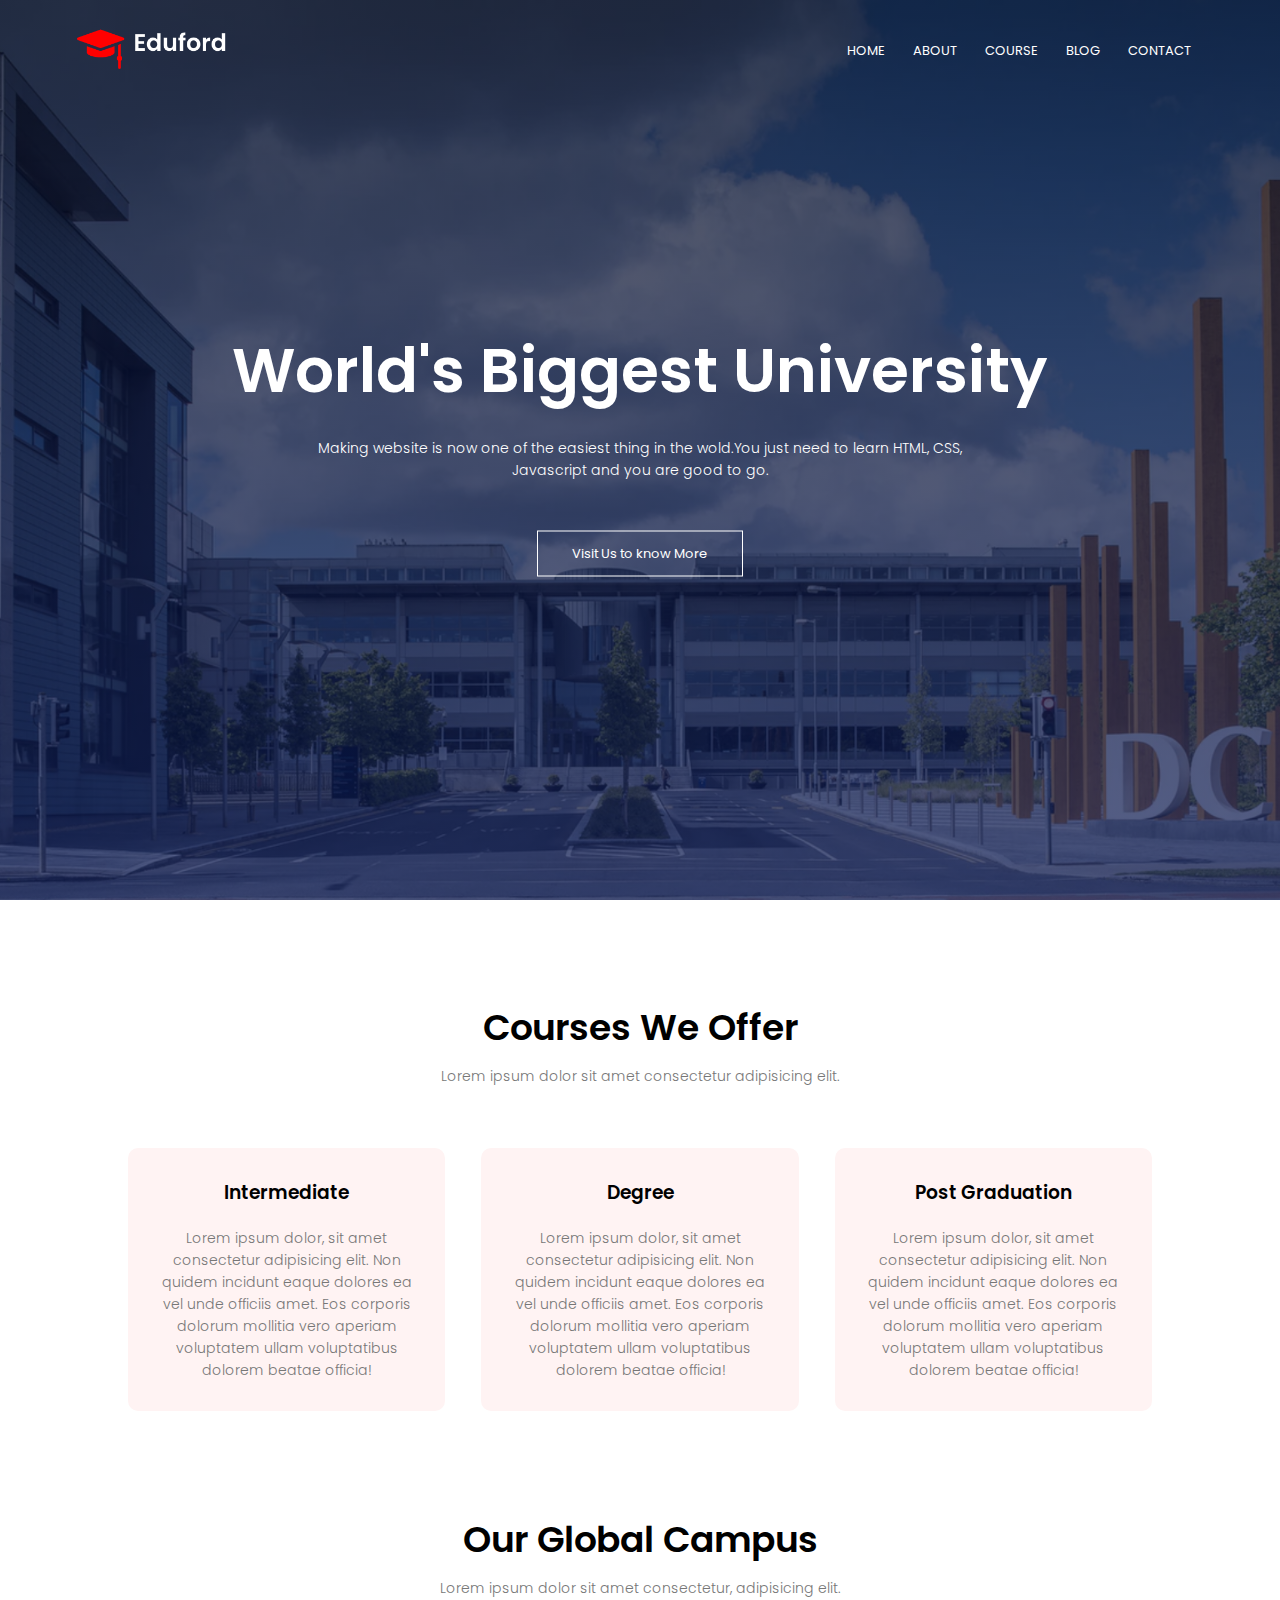
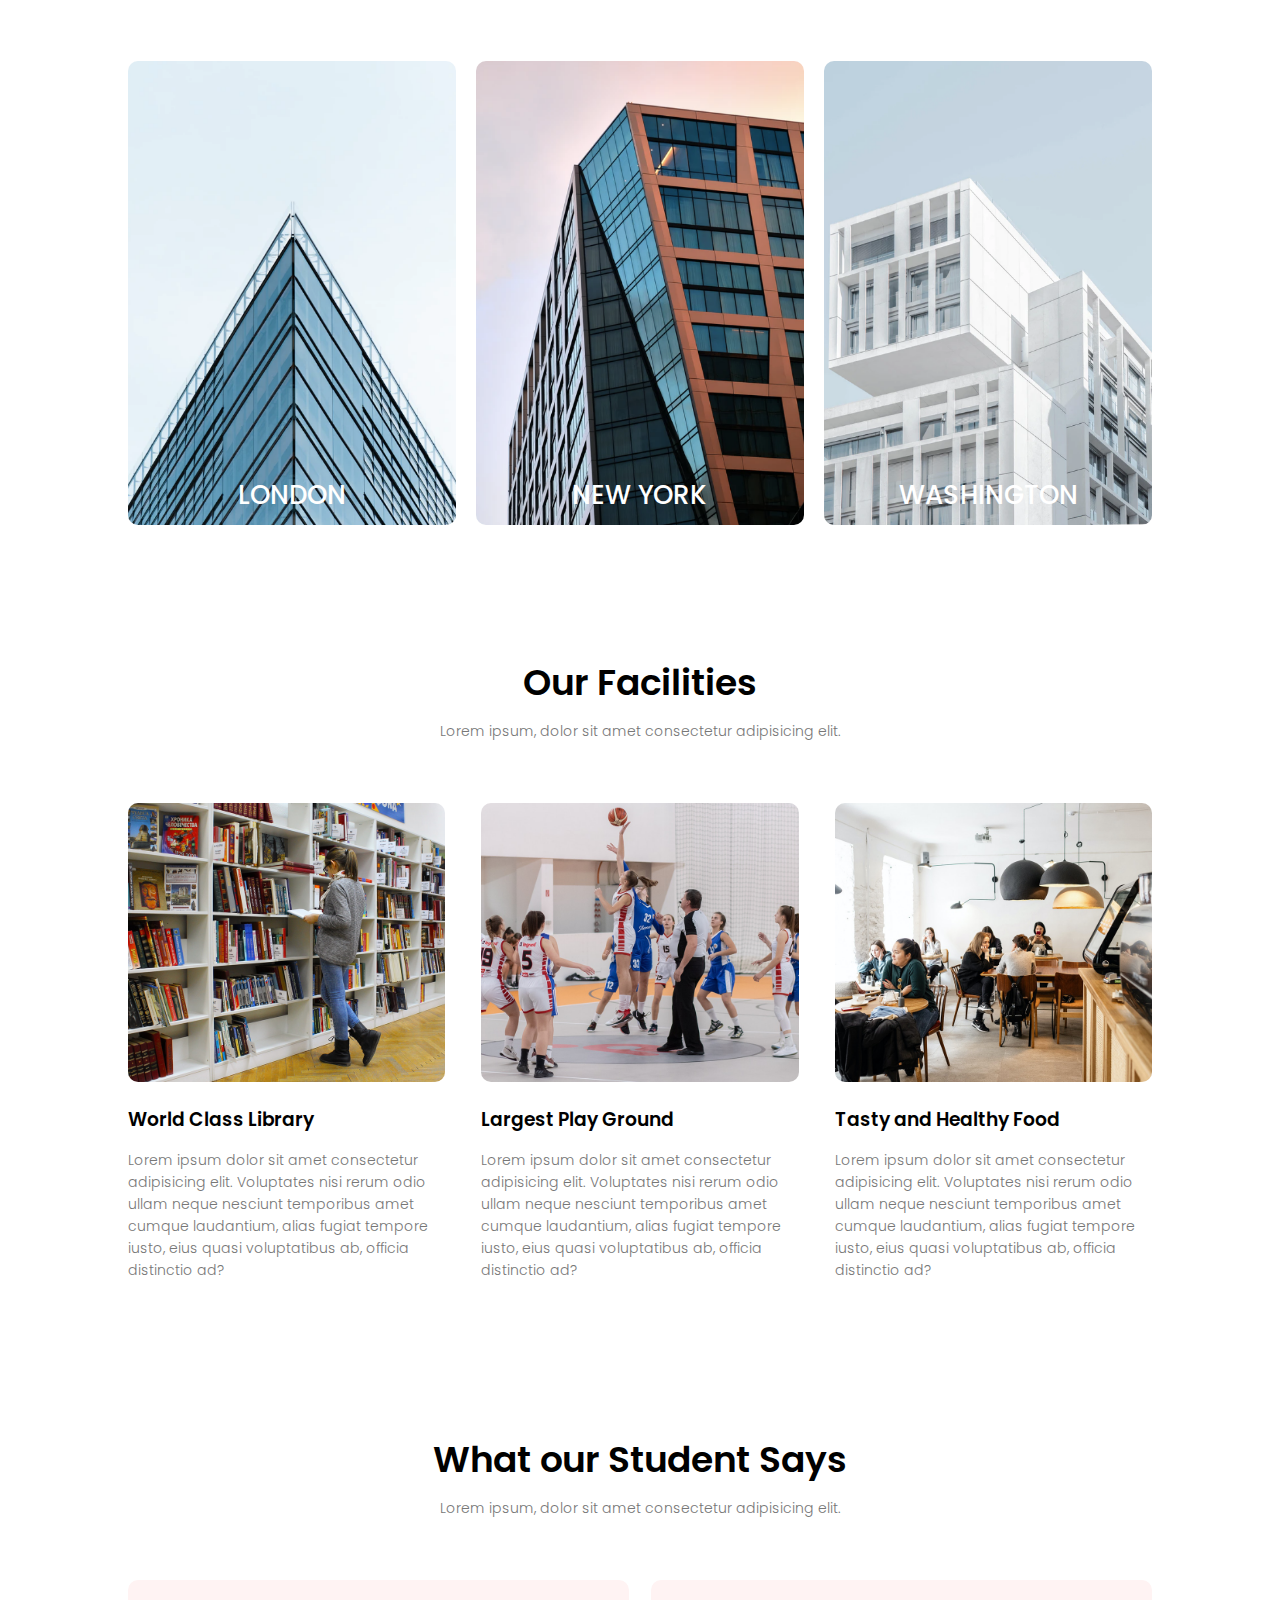
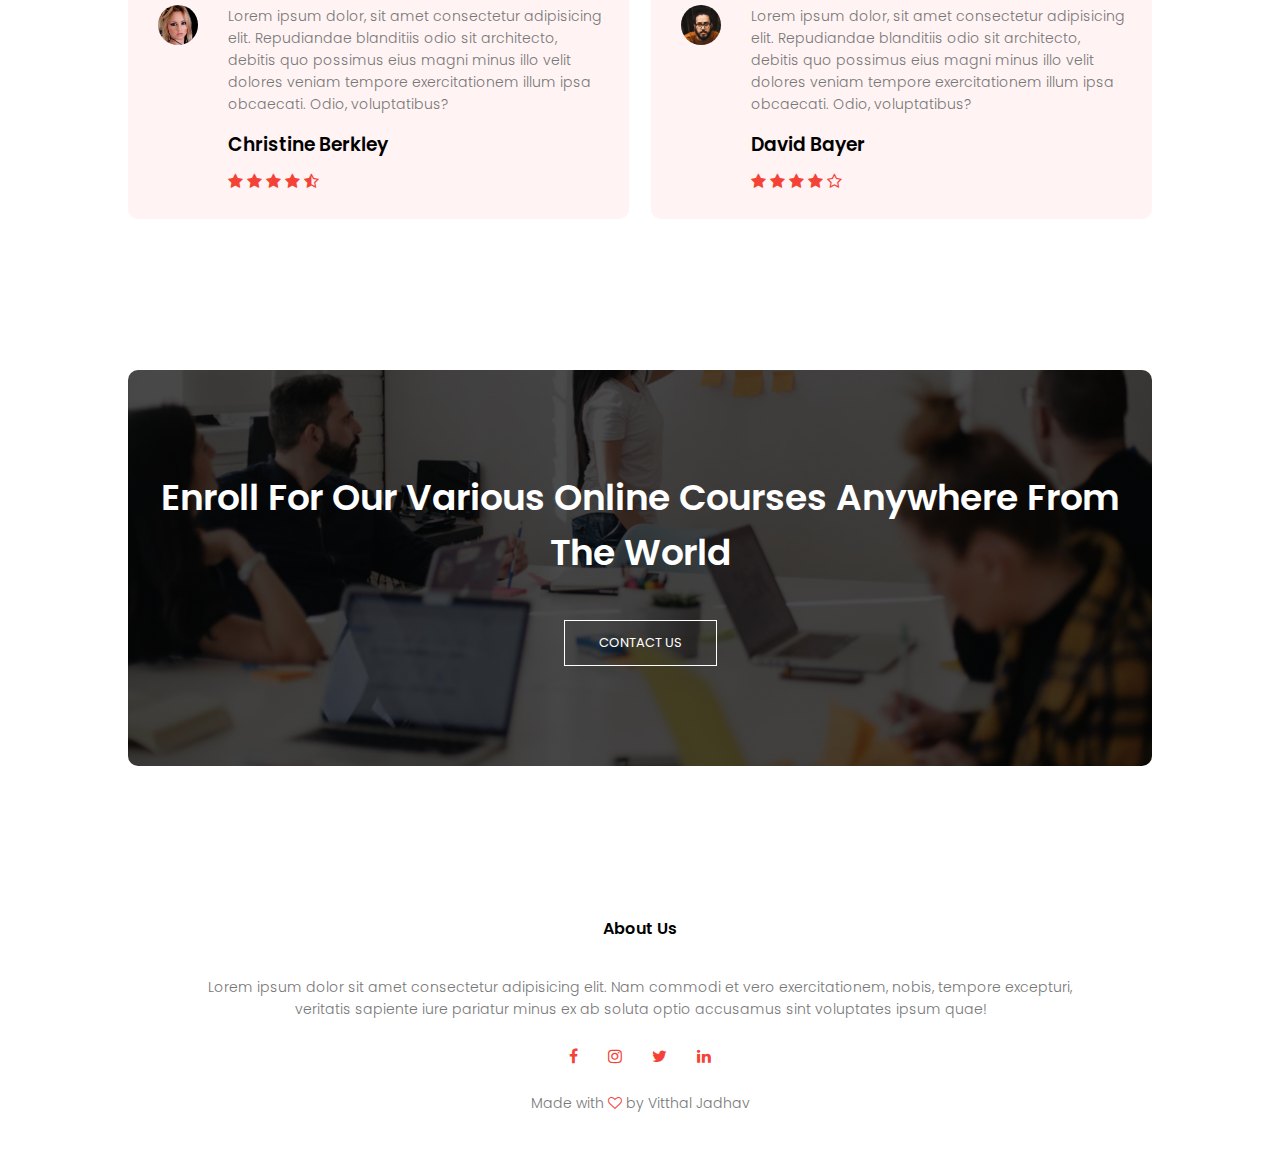
<file: Landing page university/index.html>
<!DOCTYPE html>
<html lang="en">
<head>
    <meta charset="UTF-8">
    <meta name="viewport" content="width=device-width, initial-scale=1.0">
    <title>University Website Design</title>
    <link rel="stylesheet" href="style.css">
    <link href="https://fonts.googleapis.com/css2?family=Poppins:wght@100;200;300;400;600;700&display=swap" rel="stylesheet">
  <link rel="stylesheet" href="https://cdnjs.cloudflare.com/ajax/libs/font-awesome/4.7.0/css/font-awesome.min.css">
</head>
<body>
    <section class="header">
       <nav>
        <a href="index.html"><img src="eduford_img\logo.png"></a>
        <div class="nav-links" id="navLinks">
            <i class="fa fa-times" aria-hidden="true" onclick="hideMenu()"></i>
            <ul>
                <li><a href="index.html">HOME</a></li>
                <li><a href="about.html">ABOUT</a></li>
                <li><a href="course.html">COURSE</a></li>
                <li><a href="blog.html">BLOG</a></li>
                <li><a href="contact.html">CONTACT</a></li>
            </ul>
        </div>
        <i class="fa fa-bars" aria-hidden="true" onclick="showMenu()"></i>
       </nav> 
       <div class="text-box">
        <h1>World's Biggest University</h1>
        <p>Making website is now one of the easiest thing in the wold.You just need to learn HTML, CSS,</br> Javascript and you are good to go.
        </p>
        <a href="about.html" class="hero-btn">Visit Us to know More</a>
</div>
    </section>
    <!------- Course----- -->
    <section class="course">
        <h1>Courses We Offer</h1>
        <p>Lorem ipsum dolor sit amet consectetur adipisicing elit.</p>
        <div class="row">
            <div class="course-col">
                <h3>Intermediate</h3>
                <p>Lorem ipsum dolor, sit amet consectetur adipisicing elit. Non quidem incidunt eaque dolores ea vel unde officiis amet. Eos corporis dolorum mollitia vero aperiam voluptatem ullam voluptatibus dolorem beatae officia!</p>
            </div>
            <div class="course-col">
                <h3>Degree</h3>
                <p>Lorem ipsum dolor, sit amet consectetur adipisicing elit. Non quidem incidunt eaque dolores ea vel unde officiis amet. Eos corporis dolorum mollitia vero aperiam voluptatem ullam voluptatibus dolorem beatae officia!</p>
            </div>
            <div class="course-col">
                <h3>Post Graduation</h3>
                <p>Lorem ipsum dolor, sit amet consectetur adipisicing elit. Non quidem incidunt eaque dolores ea vel unde officiis amet. Eos corporis dolorum mollitia vero aperiam voluptatem ullam voluptatibus dolorem beatae officia!</p>
            </div>
        </div>
    </section>
<!-- ----Campus----- -->
<section class="campus">
    <h1>Our Global Campus</h1>
    <p>Lorem ipsum dolor sit amet consectetur, adipisicing elit.</p>
<div class="row">
    <div class="campus-col">
        <img src="eduford_img\london.png">
        <div class="layer">
            <h3>LONDON</h3>
        </div>
    </div>
        <div class="campus-col">
            <img src="eduford_img\newyork.png">
            <div class="layer">
                <h3>NEW YORK</h3>
            </div>
        </div>
            <div class="campus-col">
                <img src="eduford_img\washington.png">
                <div class="layer">
                    <h3>WASHINGTON</h3>
                </div>
   </div>
</div>
</section>
<!-- ------Facilities----- -->

<section class="facilities">
    <h1>Our Facilities</h1>
    <p>Lorem ipsum, dolor sit amet consectetur adipisicing elit.</p>

    <div class="row">
        <div class="facilities-col">
            <img src="eduford_img/library.png">
            <h3>World Class Library</h3>
            <p>Lorem ipsum dolor sit amet consectetur adipisicing elit. Voluptates nisi rerum odio ullam neque nesciunt temporibus amet cumque laudantium, alias fugiat tempore iusto, eius quasi voluptatibus ab, officia distinctio ad?</p>
        </div>
        <div class="facilities-col">
            <img src="eduford_img/basketball.png">
            <h3>Largest Play Ground</h3>
            <p>Lorem ipsum dolor sit amet consectetur adipisicing elit. Voluptates nisi rerum odio ullam neque nesciunt temporibus amet cumque laudantium, alias fugiat tempore iusto, eius quasi voluptatibus ab, officia distinctio ad?</p>
            
        </div>
        <div class="facilities-col">
            <img src="eduford_img/cafeteria.png">
            <h3>Tasty and Healthy Food</h3>
            <p>Lorem ipsum dolor sit amet consectetur adipisicing elit. Voluptates nisi rerum odio ullam neque nesciunt temporibus amet cumque laudantium, alias fugiat tempore iusto, eius quasi voluptatibus ab, officia distinctio ad?</p>
            
        </div>
    </div>
</section>

<!--------------------testimonials----------------->

<section class="testimonials">
    <h1>What our Student Says</h1>
    <p>Lorem ipsum, dolor sit amet consectetur adipisicing elit.</p>

    <div class="row">
        <div class="testimonials-col">
            <img src="eduford_img/user1.jpg">
            <div>
                <p>Lorem ipsum dolor, sit amet consectetur adipisicing elit. Repudiandae blanditiis odio sit architecto, debitis quo possimus eius magni minus illo velit dolores veniam tempore exercitationem illum ipsa obcaecati. Odio, voluptatibus?</p>
            <h3>Christine Berkley</h3>
            <i class="fa fa-star" aria-hidden="true"></i>
            <i class="fa fa-star" aria-hidden="true"></i>
            <i class="fa fa-star" aria-hidden="true"></i>
            <i class="fa fa-star" aria-hidden="true"></i>    
            <i class="fa fa-star-half-o" aria-hidden="true"></i>
        </div>
        </div>
        <div class="testimonials-col">
            <img src="eduford_img/user2.jpg">
            <div>
                <p>Lorem ipsum dolor, sit amet consectetur adipisicing elit. Repudiandae blanditiis odio sit architecto, debitis quo possimus eius magni minus illo velit dolores veniam tempore exercitationem illum ipsa obcaecati. Odio, voluptatibus?</p>
            <h3>David Bayer</h3>
            <i class="fa fa-star" aria-hidden="true"></i>
            <i class="fa fa-star" aria-hidden="true"></i>
            <i class="fa fa-star" aria-hidden="true"></i>
            <i class="fa fa-star" aria-hidden="true"></i> 
            <i class="fa fa-star-o" aria-hidden="true"></i>
            </div>
        </div>
    </div>
</section>

<!-- -------Call to Action--------- -->

<section class="cta">
    <h1>Enroll For Our Various Online Courses Anywhere From The World</h1>
    <a href="contact.html" class="hero-btn">CONTACT US</a>
</section>

<!-- ------------Footer------------ -->
  
<section class="footer">
    <h4>About Us</h4>
    <p>Lorem ipsum dolor sit amet consectetur adipisicing elit. Nam commodi et vero exercitationem, nobis, tempore excepturi,<br>veritatis sapiente iure pariatur minus ex ab soluta optio accusamus sint voluptates ipsum quae!</p>
<div class="icons">
    <i class="fa fa-facebook" aria-hidden="true"></i>
    <i class="fa fa-instagram" aria-hidden="true"></i>
    <i class="fa fa-twitter" aria-hidden="true"></i>
    <i class="fa fa-linkedin" aria-hidden="true"></i> 

</div>
<p>Made with <i class="fa fa-heart-o" aria-hidden="true"></i> by Vitthal Jadhav</p>
</section>

<!-- ------JavaSript for Toggle Menu-------- -->
   
   <script>
        var navLinks= document.getElementById("navLinks");
        function showMenu(){
            navLinks.style.right="0";
        }
        function hideMenu(){
            navLinks.style.right="-200px";
        }
    
    </script>
</body>
</html>
</file>
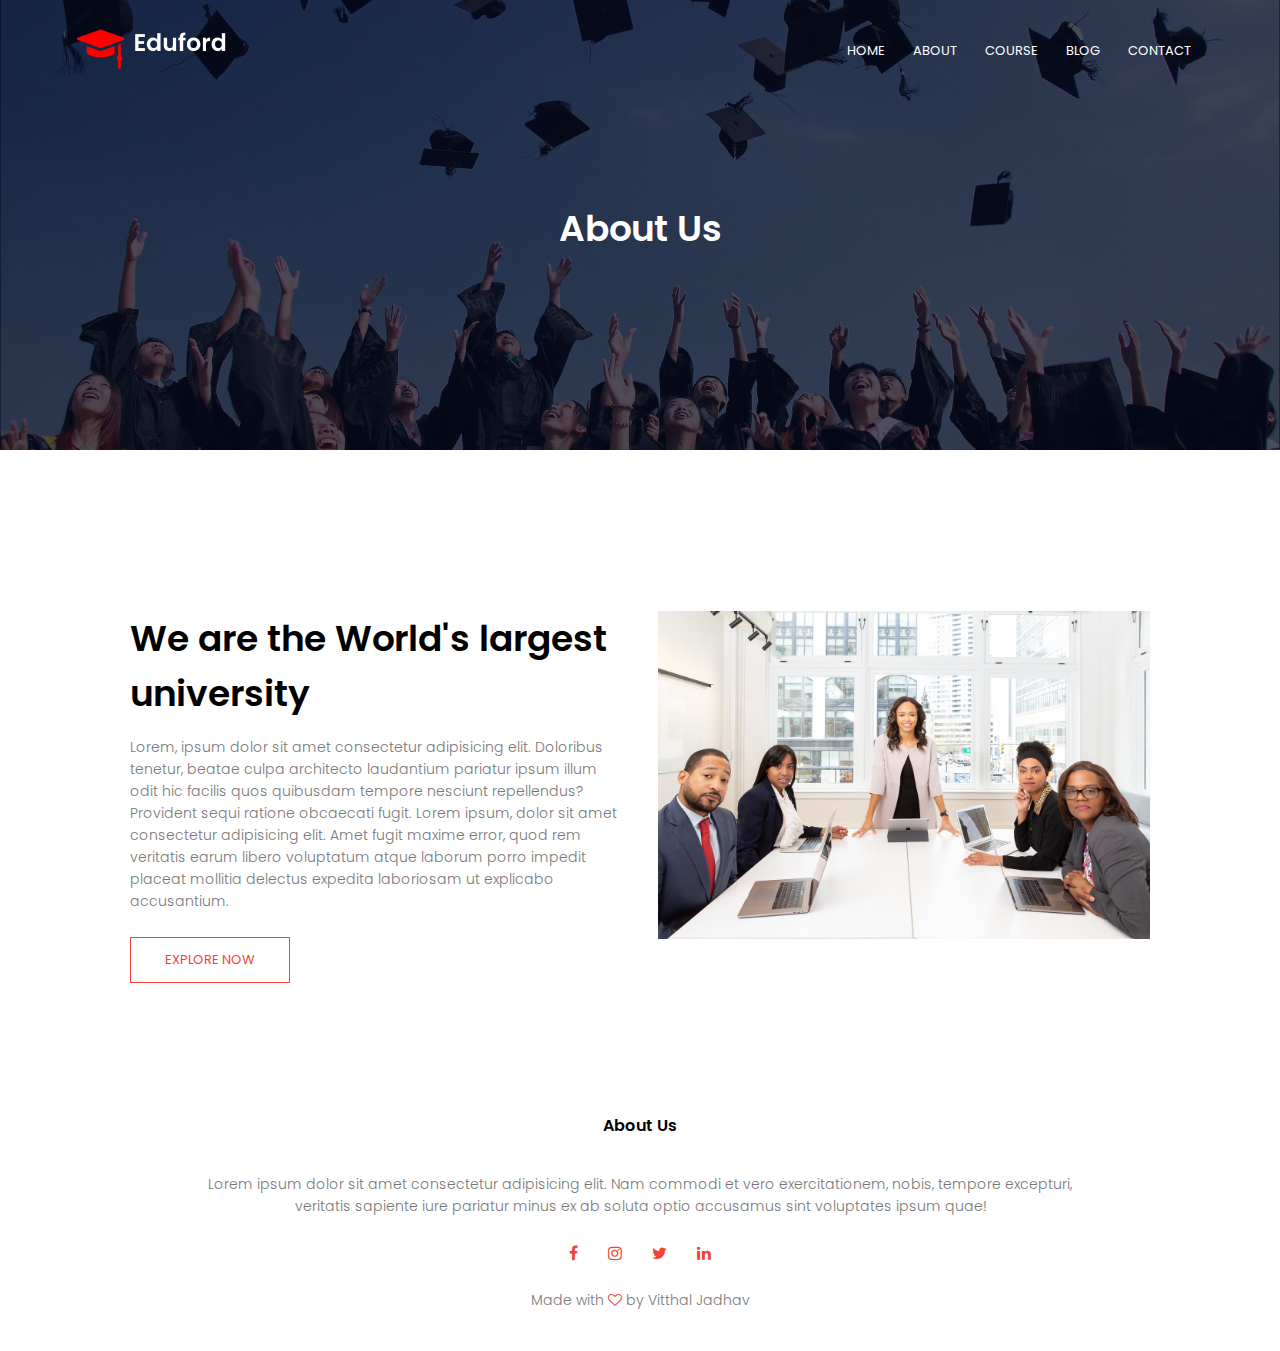
<file: Landing page university/about.html>
<!DOCTYPE html>
<html lang="en">
<head>
    <meta charset="UTF-8">
    <meta name="viewport" content="width=device-width, initial-scale=1.0">
    <title>University Website Design</title>
    <link rel="stylesheet" href="style.css">
    <link href="https://fonts.googleapis.com/css2?family=Poppins:wght@100;200;300;400;600;700&display=swap" rel="stylesheet">
  <link rel="stylesheet" href="https://cdnjs.cloudflare.com/ajax/libs/font-awesome/4.7.0/css/font-awesome.min.css">
</head>
<body>
    <section class="sub-header">
       <nav>
        <a href="index.html"><img src="eduford_img\logo.png"></a>
        <div class="nav-links" id="navLinks">
            <i class="fa fa-times" aria-hidden="true" onclick="hideMenu()"></i>
            <ul>
                <li><a href="index.html">HOME</a></li>
                <li><a href="about.html">ABOUT</a></li>
                <li><a href="course.html">COURSE</a></li>
                <li><a href="blog.html">BLOG</a></li>
                <li><a href="contact.html">CONTACT</a></li>
            </ul>
        </div>
        <i class="fa fa-bars" aria-hidden="true" onclick="showMenu()"></i>
       </nav> 
     <h1>About Us</h1>

    </section>

    <!-- ------------About us Content--------------- -->
     <section class="about-us">
        <div class="row">
            <div class="about-col">
                <h1>We are the World's largest university</h1>
                <p>Lorem, ipsum dolor sit amet consectetur adipisicing elit. Doloribus tenetur, beatae culpa architecto laudantium pariatur ipsum illum odit hic facilis quos quibusdam tempore nesciunt repellendus? Provident sequi ratione obcaecati fugit.
                    Lorem ipsum, dolor sit amet consectetur adipisicing elit. Amet fugit maxime error, quod rem veritatis earum libero voluptatum atque laborum porro impedit placeat mollitia delectus expedita laboriosam ut explicabo accusantium.
                </p>
                <a href="course.html" class="hero-btn red-btn">EXPLORE NOW</a>
            </div>
            <div class="about-col">
                 <img src="eduford_img/about.jpg">
            </div>
        </div>
     </section>
 <!-- ------------Footer------------ -> -->
  
<section class="footer">
    <h4>About Us</h4>
    <p>Lorem ipsum dolor sit amet consectetur adipisicing elit. Nam commodi et vero exercitationem, nobis, tempore excepturi,<br>veritatis sapiente iure pariatur minus ex ab soluta optio accusamus sint voluptates ipsum quae!</p>
<div class="icons">
    <i class="fa fa-facebook" aria-hidden="true"></i>
    <i class="fa fa-instagram" aria-hidden="true"></i>
    <i class="fa fa-twitter" aria-hidden="true"></i>
    <i class="fa fa-linkedin" aria-hidden="true"></i> 

</div>
<p>Made with <i class="fa fa-heart-o" aria-hidden="true"></i> by Vitthal Jadhav</p>
</section>

<!-- ------JavaSript for Toggle Menu-------- -->
   
   <script>
        var navLinks= document.getElementById("navLinks");
        function showMenu(){
            navLinks.style.right="0";
        }
        function hideMenu(){
            navLinks.style.right="-200px";
        }
    
    </script>
</body>
</html>
</file>
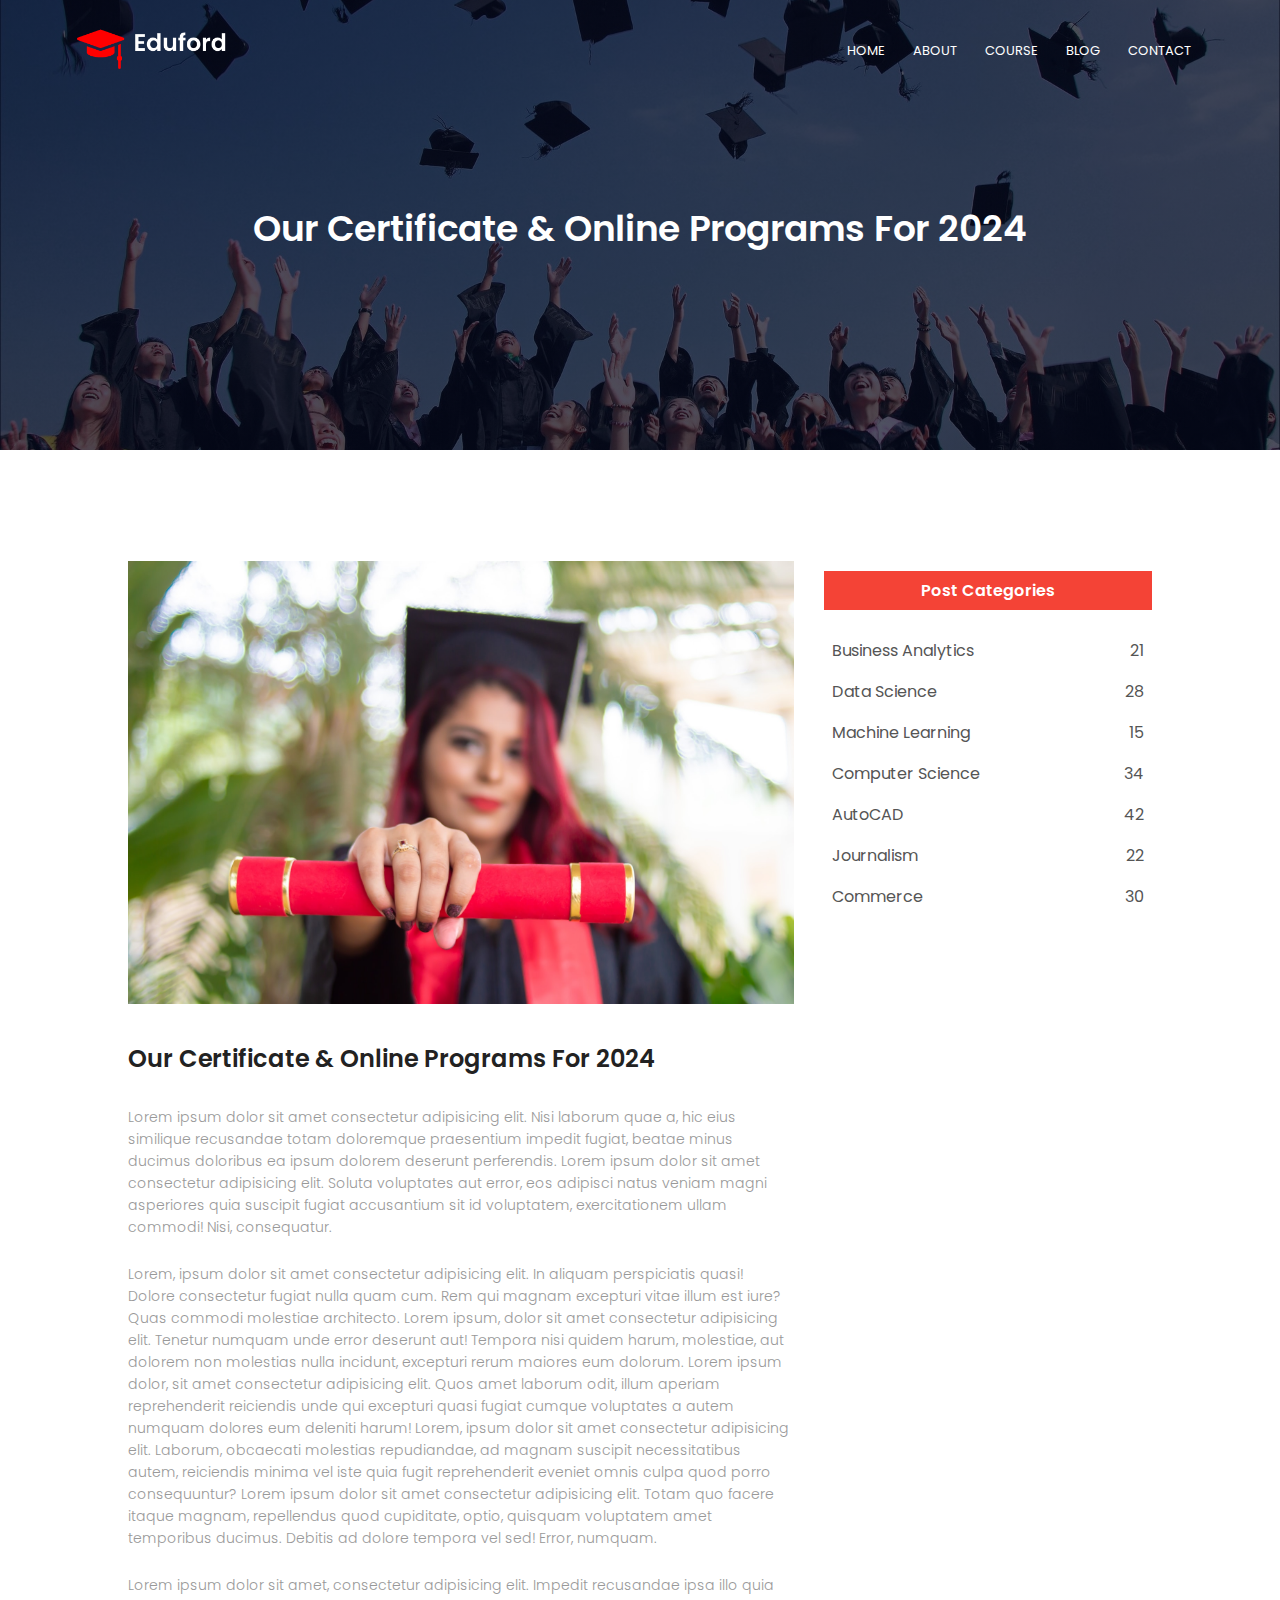
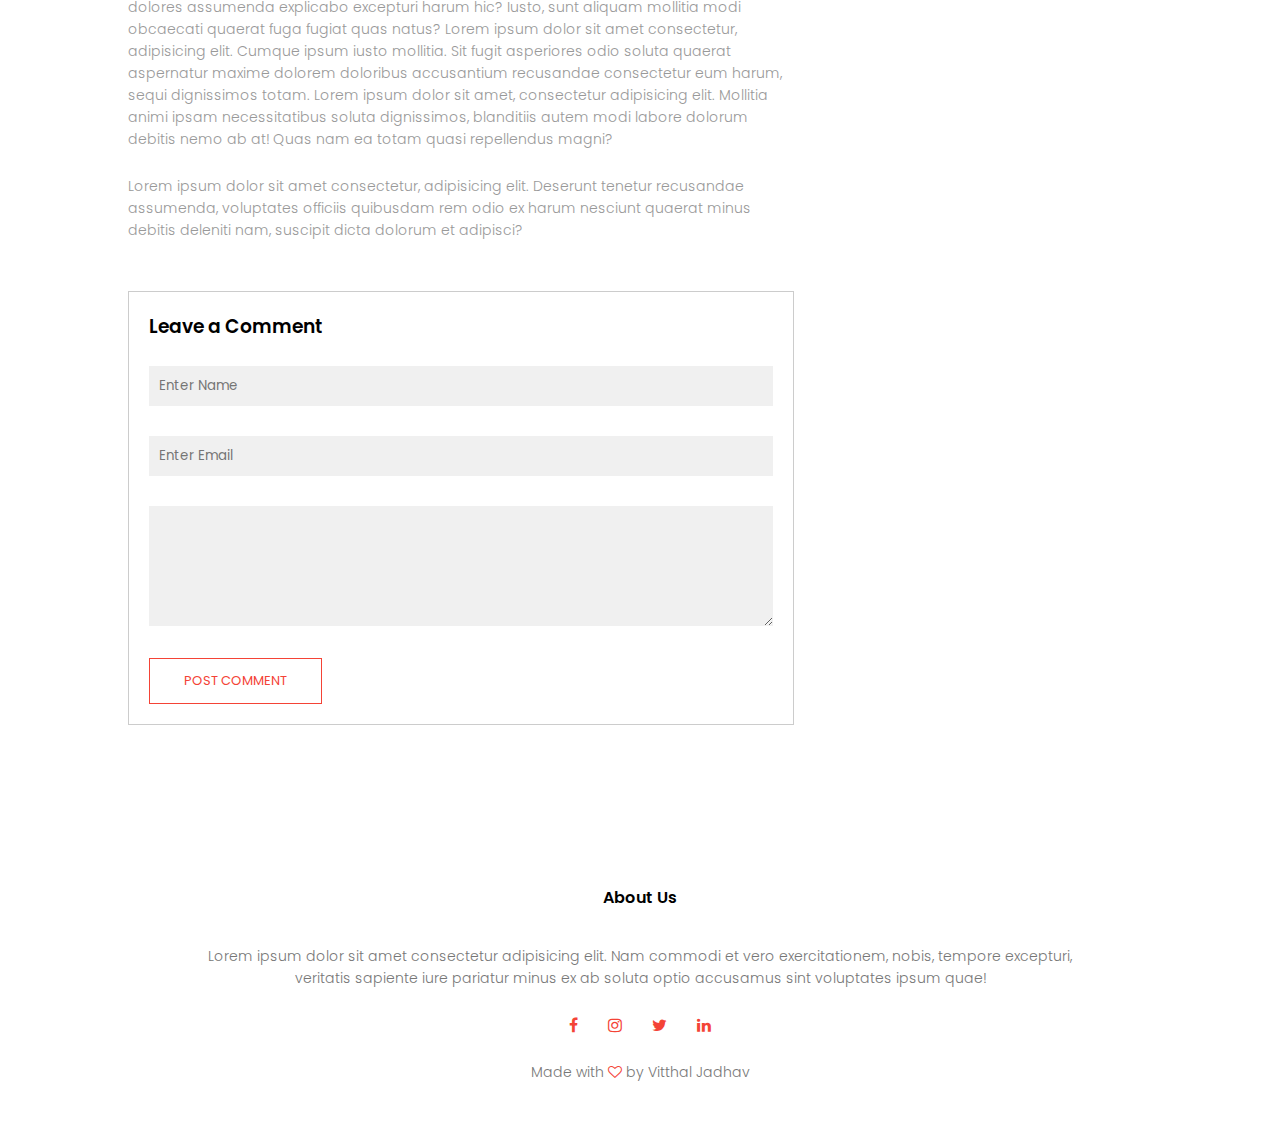
<file: Landing page university/blog.html>
<!DOCTYPE html>
<html lang="en">
<head>
    <meta charset="UTF-8">
    <meta name="viewport" content="width=device-width, initial-scale=1.0">
    <title>University Website Design</title>
    <link rel="stylesheet" href="style.css">
    <link href="https://fonts.googleapis.com/css2?family=Poppins:wght@100;200;300;400;600;700&display=swap" rel="stylesheet">
  <link rel="stylesheet" href="https://cdnjs.cloudflare.com/ajax/libs/font-awesome/4.7.0/css/font-awesome.min.css">
</head>
<body>
    <section class="sub-header">
       <nav>
        <a href="index.html"><img src="eduford_img\logo.png"></a>
        <div class="nav-links" id="navLinks">
            <i class="fa fa-times" aria-hidden="true" onclick="hideMenu()"></i>
            <ul>
                <li><a href="index.html">HOME</a></li>
                <li><a href="about.html">ABOUT</a></li>
                <li><a href="course.html">COURSE</a></li>
                <li><a href="blog.html">BLOG</a></li>
                <li><a href="contact.html">CONTACT</a></li>
            </ul>
        </div>
        <i class="fa fa-bars" aria-hidden="true" onclick="showMenu()"></i>
       </nav> 
     <h1>Our Certificate & Online Programs For 2024</h1>

    </section>
<!-- -----------Blog Page Content------------- -->

<section class="blog-content">
    <div class="row">
        <div class="blog-left">
            <img src="eduford_img/certificate.jpg">
            <h2>Our Certificate & Online Programs For 2024</h2>
        <p>Lorem ipsum dolor sit amet consectetur adipisicing elit. Nisi laborum quae a, hic eius similique recusandae totam doloremque praesentium impedit fugiat, beatae minus ducimus doloribus ea ipsum dolorem deserunt perferendis.
            Lorem ipsum dolor sit amet consectetur adipisicing elit. Soluta voluptates aut error, eos adipisci natus veniam magni asperiores quia suscipit fugiat accusantium sit id voluptatem, exercitationem ullam commodi! Nisi, consequatur.
        </p>
    </br>
            <p>Lorem, ipsum dolor sit amet consectetur adipisicing elit. In aliquam perspiciatis quasi! Dolore consectetur fugiat nulla quam cum. Rem qui magnam excepturi vitae illum est iure? Quas commodi molestiae architecto.
                Lorem ipsum, dolor sit amet consectetur adipisicing elit. Tenetur numquam unde error deserunt aut! Tempora nisi quidem harum, molestiae, aut dolorem non molestias nulla incidunt, excepturi rerum maiores eum dolorum.
                Lorem ipsum dolor, sit amet consectetur adipisicing elit. Quos amet laborum odit, illum aperiam reprehenderit reiciendis unde qui excepturi quasi fugiat cumque voluptates a autem numquam dolores eum deleniti harum!
                Lorem, ipsum dolor sit amet consectetur adipisicing elit. Laborum, obcaecati molestias repudiandae, ad magnam suscipit necessitatibus autem, reiciendis minima vel iste quia fugit reprehenderit eveniet omnis culpa quod porro consequuntur?
                Lorem ipsum dolor sit amet consectetur adipisicing elit. Totam quo facere itaque magnam, repellendus quod cupiditate, optio, quisquam voluptatem amet temporibus ducimus. Debitis ad dolore tempora vel sed! Error, numquam.
            </p>
        <br>
                <p>
                    Lorem ipsum dolor sit amet, consectetur adipisicing elit. Impedit recusandae ipsa illo quia dolores assumenda explicabo excepturi harum hic? Iusto, sunt aliquam mollitia modi obcaecati quaerat fuga fugiat quas natus?
                    Lorem ipsum dolor sit amet consectetur, adipisicing elit. Cumque ipsum iusto mollitia. Sit fugit asperiores odio soluta quaerat aspernatur maxime dolorem doloribus accusantium recusandae consectetur eum harum, sequi dignissimos totam.
                    Lorem ipsum dolor sit amet, consectetur adipisicing elit. Mollitia animi ipsam necessitatibus soluta dignissimos, blanditiis autem modi labore dolorum debitis nemo ab at! Quas nam ea totam quasi repellendus magni?
        
                </p></br>
                <p>
                    Lorem ipsum dolor sit amet consectetur, adipisicing elit. Deserunt tenetur recusandae assumenda, voluptates officiis quibusdam rem odio ex harum nesciunt quaerat minus debitis deleniti nam, suscipit dicta dolorum et adipisci?
                </p>
            
    <div class="comment-box">
        <h3>Leave a Comment</h3>
        <form class="comment-form">
            <input type="text" placeholder="Enter Name">
            <input type="email" placeholder="Enter Email">
            <textarea rows="5" placeholder="Your Comment">
            </textarea>
            <button type="submit" class="hero-btn red-btn">POST COMMENT</button>
        </form>
    </div>
        </div>
    <div class="blog-right">
        <h3>Post Categories</h3>
    <div>
        <span>Business Analytics</span>
        <span>21</span>
    </div>
    <div>
        <span>Data Science</span>
        <span>28</span>
    </div>
    <div>
        <span>Machine Learning</span>
        <span>15</span>
    </div>
    <div>
        <span>Computer Science</span>
        <span>34</span>
    </div>
    <div>
        <span>AutoCAD</span>
        <span>42</span>
    </div>
    <div>
        <span>Journalism</span>
        <span>22</span>
    </div>
    <div>
        <span>Commerce</span>
        <span>30</span>
    </div>

    </div>
    
</section>
    

 <!-- ------Footer------------ -> --> 
  
<section class="footer">
    <h4>About Us</h4>
    <p>Lorem ipsum dolor sit amet consectetur adipisicing elit. Nam commodi et vero exercitationem, nobis, tempore excepturi,<br>veritatis sapiente iure pariatur minus ex ab soluta optio accusamus sint voluptates ipsum quae!</p>
<div class="icons">
    <i class="fa fa-facebook" aria-hidden="true"></i>
    <i class="fa fa-instagram" aria-hidden="true"></i>
    <i class="fa fa-twitter" aria-hidden="true"></i>
    <i class="fa fa-linkedin" aria-hidden="true"></i> 

</div>
<p>Made with <i class="fa fa-heart-o" aria-hidden="true"></i> by Vitthal Jadhav</p>
</section>

<!-- ------JavaSript for Toggle Menu-------- -->
   
   <script>
        var navLinks= document.getElementById("navLinks");
        function showMenu(){
            navLinks.style.right="0";
        }
        function hideMenu(){
            navLinks.style.right="-200px";
        }
    
    </script>
</body>
</html>
</file>
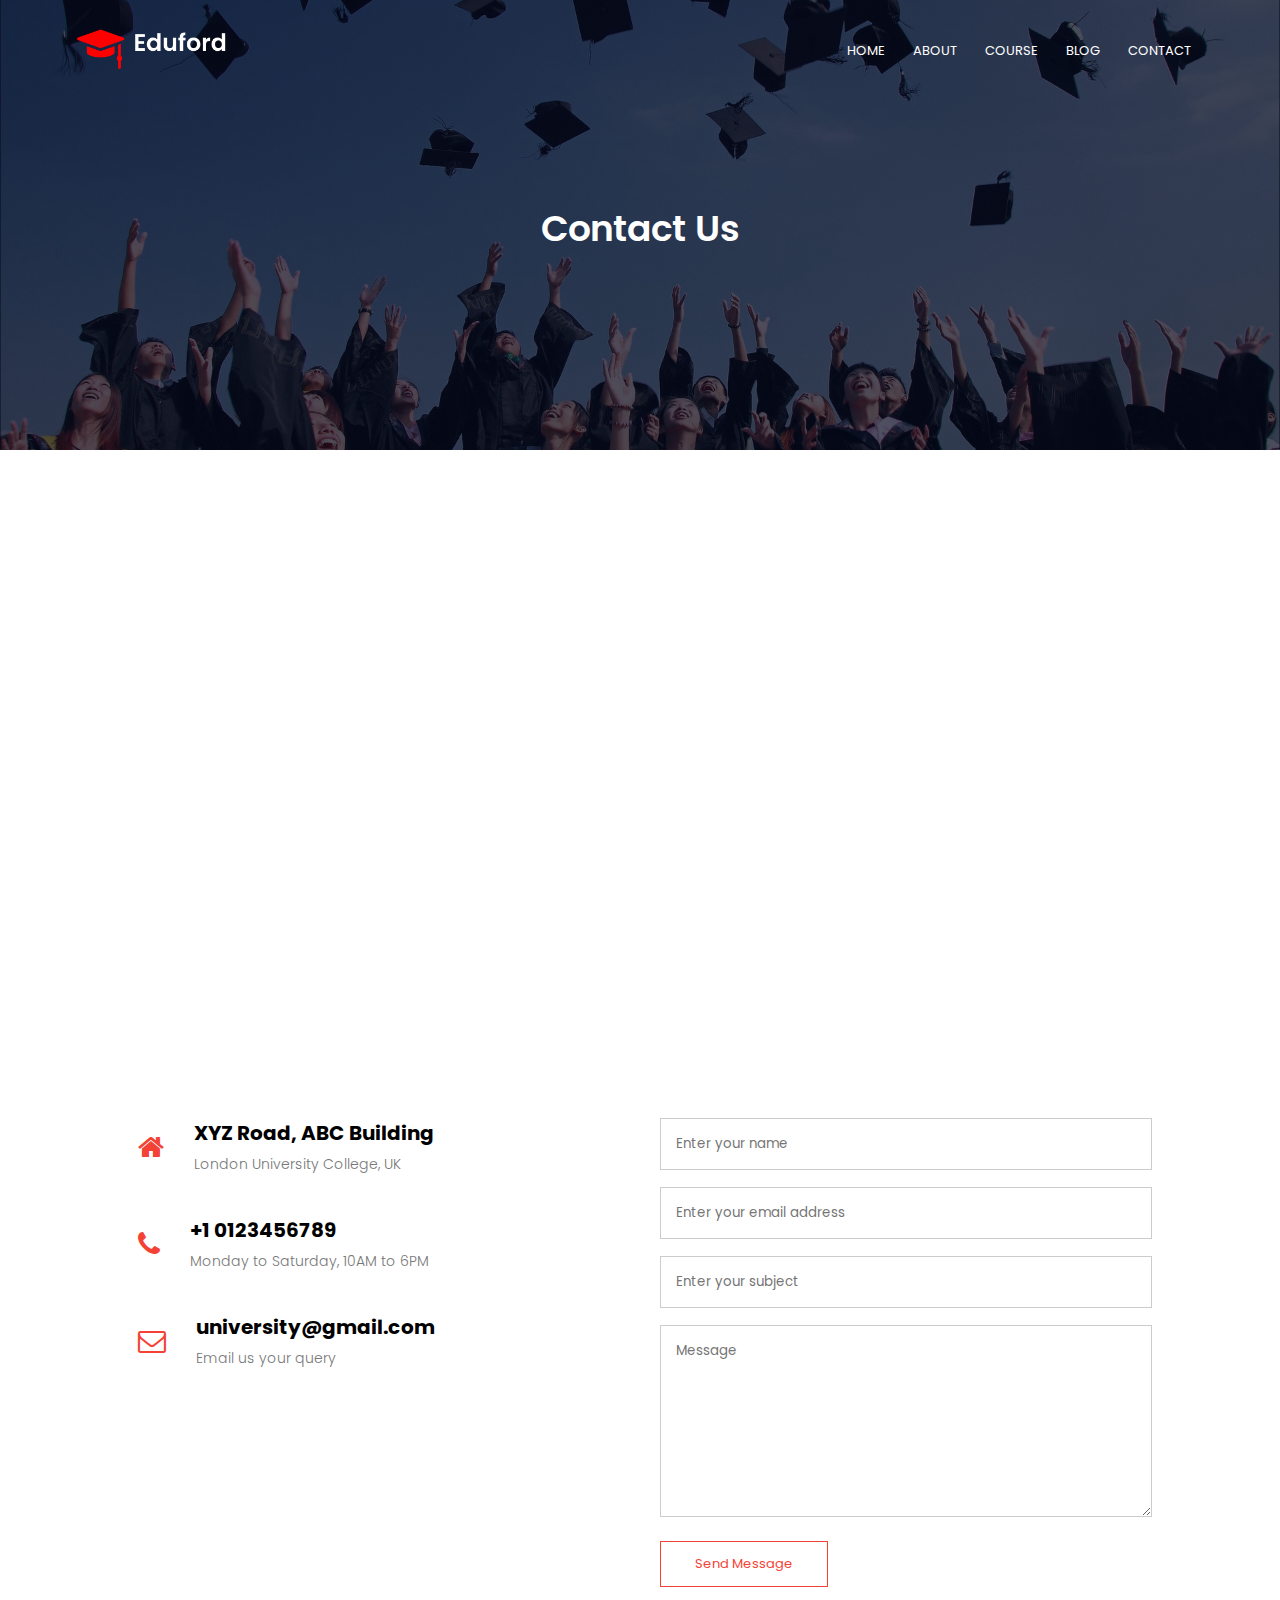
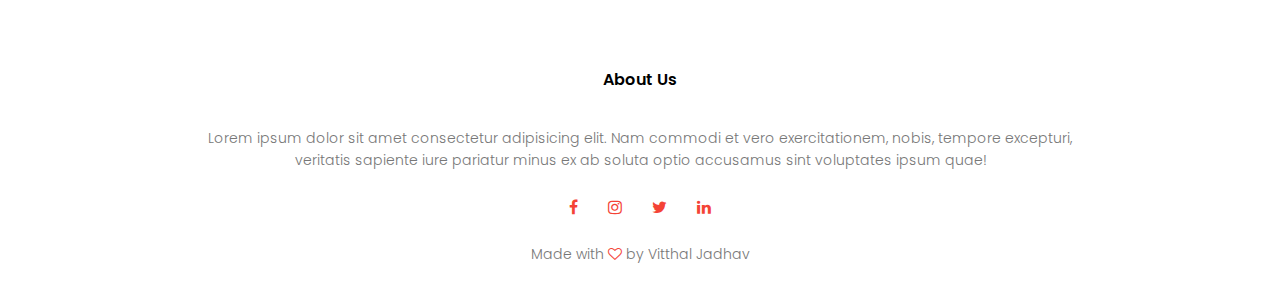
<file: Landing page university/contact.html>
<!DOCTYPE html>
<html lang="en">
<head>
    <meta charset="UTF-8">
    <meta name="viewport" content="width=device-width, initial-scale=1.0">
    <title>University Website Design</title>
    <link rel="stylesheet" href="style.css">
    <link href="https://fonts.googleapis.com/css2?family=Poppins:wght@100;200;300;400;600;700&display=swap" rel="stylesheet">
  <link rel="stylesheet" href="https://cdnjs.cloudflare.com/ajax/libs/font-awesome/4.7.0/css/font-awesome.min.css">
</head>
<body>
    <section class="sub-header">
       <nav>
        <a href="index.html"><img src="eduford_img\logo.png"></a>
        <div class="nav-links" id="navLinks">
            <i class="fa fa-times" aria-hidden="true" onclick="hideMenu()"></i>
            <ul>
                <li><a href="index.html">HOME</a></li>
                <li><a href="about.html">ABOUT</a></li>
                <li><a href="course.html">COURSE</a></li>
                <li><a href="blog.html">BLOG</a></li>
                <li><a href="contact.html">CONTACT</a></li>
            </ul>
        </div>
        <i class="fa fa-bars" aria-hidden="true" onclick="showMenu()"></i>
       </nav> 
     <h1>Contact Us</h1>

    </section>

    <!-- ------------Contact us--------------- -->
    
    <section class="location">

    <iframe src="https://www.google.com/maps/embed?pb=!1m18!1m12!1m3!1d9930.550986348868!2d-0.16160497182321218!3d51.519861653003794!2m3!1f0!2f0!3f0!3m2!1i1024!2i768!4f13.1!3m3!1m2!1s0x48761b2f69173579%3A0xd008c67faecc133e!2sUniversity%20College%20London!5e0!3m2!1sen!2sin!4v1707859089447!5m2!1sen!2sin" width="600" height="450" style="border:0;" allowfullscreen="" loading="lazy" referrerpolicy="no-referrer-when-downgrade">
    </iframe>

</section>

<section class="contact-us">
    <div class="row">
        <div class="contact-col">
            <div>
                <i class="fa fa-home"></i>
                <span>
                    <h5>XYZ Road, ABC Building</h5>
                    <p>London University College, UK</p>
                </span>
            </div>
            <div>
                <i class="fa fa-phone"></i>
            <span>
                <h5>+1 0123456789</h5>
                <p>Monday to Saturday, 10AM to 6PM</p>
            </span>
        </div>
        <div>
            <i class="fa fa-envelope-o"></i>
            <span>
                <h5>university@gmail.com</h5>
                <p>Email us your query</p>
            </span>
        </div></div>
        <div class="contact-col">
          
            <form action="">
                <input type="text" placeholder="Enter your name" required>
                <input type="email" placeholder="Enter your email address" required>
                <input type="text" placeholder="Enter your subject" required>
                <textarea rows="8" placeholder="Message" required></textarea>
                <button type="submit" class="hero-btn red-btn">Send Message</button>
            </form>


        </div>
    </div></div>
</section>
 <!-- ------------Footer------------ -> -->
  
<section class="footer">
    <h4>About Us</h4>
    <p>Lorem ipsum dolor sit amet consectetur adipisicing elit. Nam commodi et vero exercitationem, nobis, tempore excepturi,<br>veritatis sapiente iure pariatur minus ex ab soluta optio accusamus sint voluptates ipsum quae!</p>
<div class="icons">
    <i class="fa fa-facebook" aria-hidden="true"></i>
    <i class="fa fa-instagram" aria-hidden="true"></i>
    <i class="fa fa-twitter" aria-hidden="true"></i>
    <i class="fa fa-linkedin" aria-hidden="true"></i> 

</div>
<p>Made with <i class="fa fa-heart-o" aria-hidden="true"></i> by Vitthal Jadhav</p>
</section>

<!-- ------JavaSript for Toggle Menu-------- -->
   
   <script>
        var navLinks= document.getElementById("navLinks");
        function showMenu(){
            navLinks.style.right="0";
        }
        function hideMenu(){
            navLinks.style.right="-200px";
        }
    
    </script>
</body>
</html>
</file>
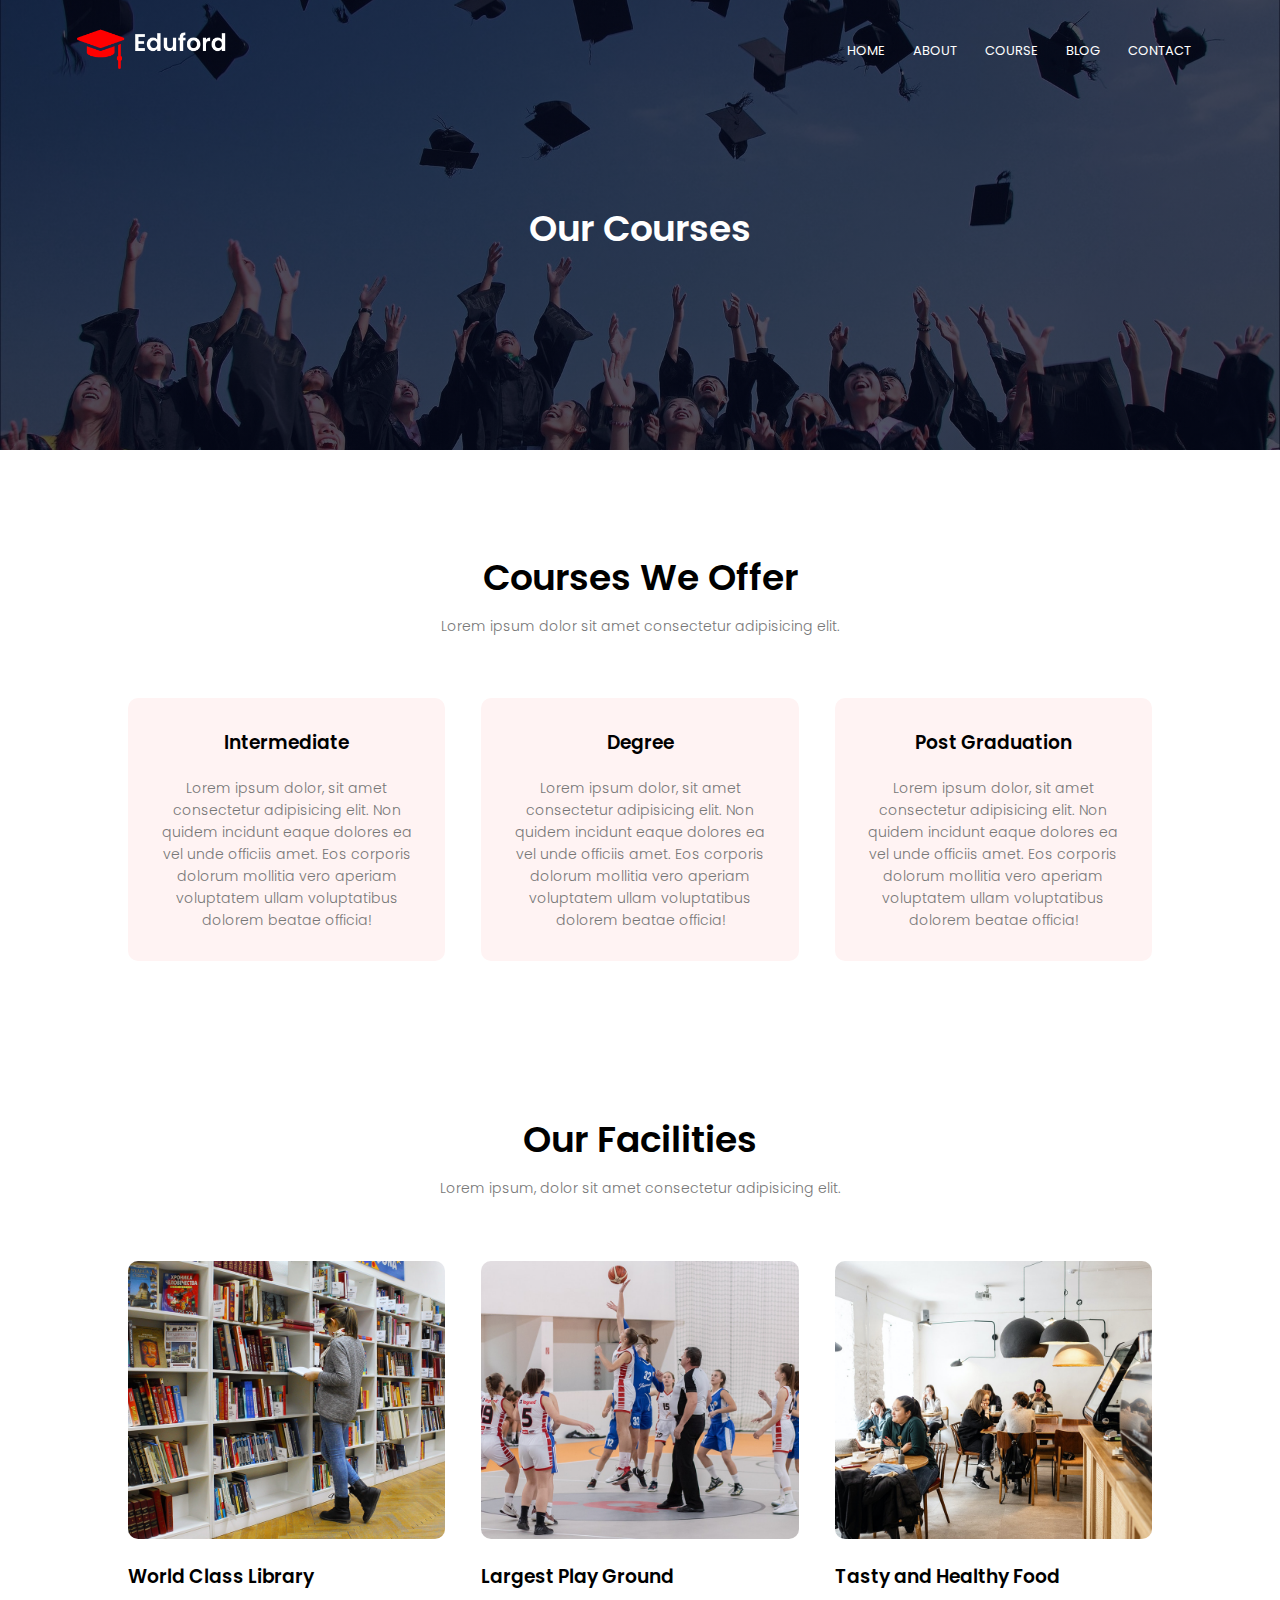
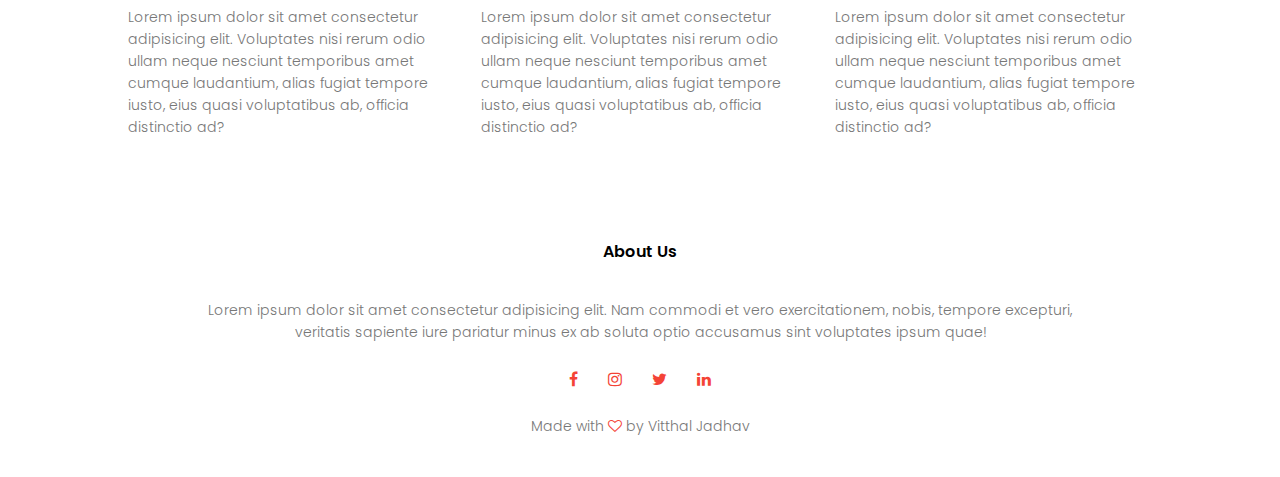
<file: Landing page university/course.html>
<!DOCTYPE html>
<html lang="en">
<head>
    <meta charset="UTF-8">
    <meta name="viewport" content="width=device-width, initial-scale=1.0">
    <title>University Website Design</title>
    <link rel="stylesheet" href="style.css">
    <link href="https://fonts.googleapis.com/css2?family=Poppins:wght@100;200;300;400;600;700&display=swap" rel="stylesheet">
  <link rel="stylesheet" href="https://cdnjs.cloudflare.com/ajax/libs/font-awesome/4.7.0/css/font-awesome.min.css">
</head>
<body>
    <section class="sub-header">
       <nav>
        <a href="index.html"><img src="eduford_img\logo.png"></a>
        <div class="nav-links" id="navLinks">
            <i class="fa fa-times" aria-hidden="true" onclick="hideMenu()"></i>
            <ul>
                <li><a href="index.html">HOME</a></li>
                <li><a href="about.html">ABOUT</a></li>
                <li><a href="course.html">COURSE</a></li>
                <li><a href="blog.html">BLOG</a></li>
                <li><a href="contact.html">CONTACT</a></li>
            </ul>
        </div>
        <i class="fa fa-bars" aria-hidden="true" onclick="showMenu()"></i>
       </nav> 
     <h1>Our Courses</h1>

    </section>

    <!-- ------------Course--------------- -->
    <section class="course">
        <h1>Courses We Offer</h1>
        <p>Lorem ipsum dolor sit amet consectetur adipisicing elit.</p>
        <div class="row">
            <div class="course-col">
                <h3>Intermediate</h3>
                <p>Lorem ipsum dolor, sit amet consectetur adipisicing elit. Non quidem incidunt eaque dolores ea vel unde officiis amet. Eos corporis dolorum mollitia vero aperiam voluptatem ullam voluptatibus dolorem beatae officia!</p>
            </div>
            <div class="course-col">
                <h3>Degree</h3>
                <p>Lorem ipsum dolor, sit amet consectetur adipisicing elit. Non quidem incidunt eaque dolores ea vel unde officiis amet. Eos corporis dolorum mollitia vero aperiam voluptatem ullam voluptatibus dolorem beatae officia!</p>
            </div>
            <div class="course-col">
                <h3>Post Graduation</h3>
                <p>Lorem ipsum dolor, sit amet consectetur adipisicing elit. Non quidem incidunt eaque dolores ea vel unde officiis amet. Eos corporis dolorum mollitia vero aperiam voluptatem ullam voluptatibus dolorem beatae officia!</p>
            </div>
        </div>
    </section>

    <!-- -----------Facilities----------- -->

    
<section class="facilities">
    <h1>Our Facilities</h1>
    <p>Lorem ipsum, dolor sit amet consectetur adipisicing elit.</p>

    <div class="row">
        <div class="facilities-col">
            <img src="eduford_img/library.png">
            <h3>World Class Library</h3>
            <p>Lorem ipsum dolor sit amet consectetur adipisicing elit. Voluptates nisi rerum odio ullam neque nesciunt temporibus amet cumque laudantium, alias fugiat tempore iusto, eius quasi voluptatibus ab, officia distinctio ad?</p>
        </div>
        <div class="facilities-col">
            <img src="eduford_img/basketball.png">
            <h3>Largest Play Ground</h3>
            <p>Lorem ipsum dolor sit amet consectetur adipisicing elit. Voluptates nisi rerum odio ullam neque nesciunt temporibus amet cumque laudantium, alias fugiat tempore iusto, eius quasi voluptatibus ab, officia distinctio ad?</p>
            
        </div>
        <div class="facilities-col">
            <img src="eduford_img/cafeteria.png">
            <h3>Tasty and Healthy Food</h3>
            <p>Lorem ipsum dolor sit amet consectetur adipisicing elit. Voluptates nisi rerum odio ullam neque nesciunt temporibus amet cumque laudantium, alias fugiat tempore iusto, eius quasi voluptatibus ab, officia distinctio ad?</p>
            
        </div>
    </div>
</section>

 <!-- ------Footer------------ -> --> 
  
<section class="footer">
    <h4>About Us</h4>
    <p>Lorem ipsum dolor sit amet consectetur adipisicing elit. Nam commodi et vero exercitationem, nobis, tempore excepturi,<br>veritatis sapiente iure pariatur minus ex ab soluta optio accusamus sint voluptates ipsum quae!</p>
<div class="icons">
    <i class="fa fa-facebook" aria-hidden="true"></i>
    <i class="fa fa-instagram" aria-hidden="true"></i>
    <i class="fa fa-twitter" aria-hidden="true"></i>
    <i class="fa fa-linkedin" aria-hidden="true"></i> 

</div>
<p>Made with <i class="fa fa-heart-o" aria-hidden="true"></i> by Vitthal Jadhav</p>
</section>

<!-- ------JavaSript for Toggle Menu-------- -->
   
   <script>
        var navLinks= document.getElementById("navLinks");
        function showMenu(){
            navLinks.style.right="0";
        }
        function hideMenu(){
            navLinks.style.right="-200px";
        }
    
    </script>
</body>
</html>
</file>
<file: Landing page university/style.css>
*{
    margin:0;
    padding:0;
    font-family: "Poppins", sans-serif;
}
.header{
    min-height: 100vh;
    width :100%;
    background-image: linear-gradient(rgba(4,9,30,0.7),rgba(11, 25, 83, 0.7)),url(eduford_img/banner.png);
    background-position: center;
    background-size: cover;
    position: relative;
}
nav{
    display: flex;
    padding: 2% 6%;
    justify-content: space-between;
    align-items: center;
}
nav img{
    width: 150px;
}
.nav-links{
    flex:1;
    text-align:right;
}
.nav-links ul li{
    list-style: none;
    display: inline-block;
    padding: 8px 12px;
    position: relative;
}
.nav-links ul li a{
    color: white;
    text-decoration: none;
    font-size: 13px;
}
.nav-links ul li:after{
    content: '';
    width: 0%;
    height: 2px;
    background: #f44336;
    display: block;
    margin: auto;
    transition: 0.5s;
}
.nav-links ul li:hover::after{
    width: 100%;

}
.text-box{
    width: 90%;
    color: #fff;
    position: absolute;
    top:50%;
    left:50%;
    transform:translate(-50%,-50%);
    text-align: center; 
}
.text-box h1{
    font-size: 62px;
}
.text-box p{
    margin:10px 0 40px;
    font-size: 14px;
    color: #fff;
}
.hero-btn {
    display: inline-block;
    text-decoration: none;
    color:#fff;
    border: 1px solid #fff;
    padding: 12px 34px;
    font-size: 13px;
    background: transparent;
    position: relative;
    cursor: pointer;
}
.hero-btn:hover{
    border: 1px solid #f44336;
    background: #f44336;
    transition: 1s;
}
nav .fa{
    display: none;
}
@media(max-width: 700px){
    /* body{
        overflow-x: hidden;
    } */
    .header {
        overflow-x: hidden;
    }

    .text-box h1{
        font-size: 20px;
        
        
    }
    
    .nav-links ul li{
        display: block;
        
    }
    .nav-links{
        position: absolute;
        background: #f44336;
        height: 100vh;
        width: 200px;
        top:0;
        right: -200px;
        text-align: left;
        z-index:2;
        transition: 1s;
        
    }
    nav .fa{
        display: block;
        color: #fff;
        margin: 10px;
        font-size: 22px;
        cursor: pointer;
        
    }
    .nav-links ul{
        padding: 30px;
    
        
    }
    
}
/* ------Course------- */
.course{
     width: 80%;
     margin:auto;
     text-align:center;
     padding-top: 100px;  
}
h1{
   font-size: 36px;
   font-weight: 600; 
}
p{
    color: #777;
    font-size: 14px;
    font-weight: 300;
    line-height: 22px;
    padding: 10px;
}
.row{
    margin-top:5% ;
    display: flex ;
    justify-content: space-between;
}
.course-col{
    flex-basis: 31%;
    background: #fff3f3;
    border-radius: 10px;
    margin-bottom:5% ;
    padding: 20px 12px;
    box-sizing: border-box;
    transition: 0.5s;
}
h3{
    text-align: center;
    font-weight: 600;
    margin: 10px 0;
}
.course-col:hover{
    box-shadow: 0 0 20px 0px rgba(0,0,0,0.2);
}
@media(max-width: 700px){
    .row{
        flex-direction:column;
    }
  /* .course .facilities .footer{
        overflow-x: hidden;
    } */
}
/* ----------Campus------- */
.campus{
    width: 80%;
    margin: auto;
    padding-top: 50px;
    text-align: center;
}
.campus-col{
   flex-basis:32%;
   border-radius:10px;
   margin-bottom:30px;
  position: relative;
   overflow: hidden;
}
.campus-col img{
    width:100%;
    display: block;
}
.layer{
    background:transparent;
    height:100%;
    width:100%;
    position: absolute;
    top:0;
    left: 0;
    transition: 0.5s;
}
.layer:hover{
    background: rgba(226,0,0,0.7);
}
.layer h3{
    width: 100%;
    font-weight: 500;
    color: #fff;
    font-size:26px;
    bottom:0;
    left:50%;
    transform: translate(-50%);
    position: absolute;
    transition: 0.5s;
}
.layer:hover h3{
    bottom: 49%;
    opacity:1;
}

/* --------------Facilities---------- */

.facilities{
    width: 80%;
    margin:auto;
    text-align: center;
    padding-top: 100px;
}
.facilities-col{
    flex-basis: 31%;
    border-radius: 10px;
    margin-bottom: 5%;
    text-align:left;
}
.facilities-col img{
    width: 100%;
    border-radius: 10px;
}
.facilities-col p{
    padding: 0;
}
.facilities-col h3{
    margin-top: 16px;
    margin-bottom:15px;
    text-align:left;
}

/*---------------- testominals--------------- */

.testimonials{
    width: 80%;
    margin:auto;
    padding-top: 100px;
    text-align: center;
}
.testimonials-col{
    flex-basis: 44%;
    border-radius: 10px;
    margin-bottom: 5%;
    text-align: left;
    background: #fff3f3;
    padding: 25px;
    cursor: pointer;
    display: flex;
}
.testimonials-col img{
    height: 40px;
    margin-left: 5px;
    margin-right: 30px;
    border-radius: 50%;
}
.testimonials-col p{
    padding: 0;
}
.testimonials-col h3{
    margin-top: 15px;
    text-align: left;
}
.testimonials-col .fa{
    color: #f44336;
}
@media(max-width:700px){
    .testimonials-col img{
        margin-left: 0px;
        margin-right: 15px;
    }
}

/* ----------------Call to Action----------- */

.cta {
    margin: 100px auto;
    width:80%;
    background-image:linear-gradient(rgba(0,0,0,0.7),rgba(0,0,0,0.7)),url(eduford_img/banner2.jpg);
    background-position: center;
    background-size: cover;
    border-radius: 10px;
    text-align: center;
    padding: 100px 0;
}
.cta h1{
    color: #fff;
    margin-bottom: 40px;
    padding: 0;
}
@media(max-width: 700px){
    .cta h1{
        font-size: 24px;
    }
}

/* ----------------Footer--------------- */

.footer{
    width: 100;
    text-align: center;
    padding: 30px 0;
}
.footer h4{
    margin-bottom: 25px;
    margin-top: 20px;
    font-weight: 600;
}
.icons .fa{
    color:#f44336;
    margin:0 13px;
    cursor: pointer;
    padding: 18px 0;
}
.fa-heart-o{
    color: #f44336;
}

/* --------------About us page------------------- */
.sub-header{
    height: 50vh;
    width:100%;
    background-image:linear-gradient(rgba(4,9,30,0.7),rgba(4,9,30,0.7)),url(eduford_img/background.jpg) ;
    background-position: center;
    background-size: cover;
    text-align: center;
    color: #fff;
}
.sub-header h1{
    margin-top: 100px;
}
.about-us{
    width:80%;
    margin: auto;
    padding-top: 80px;
    padding-bottom: 50px;
}
.about-col{
    flex-basis: 48%;
    padding: 30px 2px;
}
.about-col img{
    width:100%;
}
.about-col h1{
    padding-top: 0;
}
.about-col p{
    padding: 15px 0 25px;
}
.red-btn{
    border: 1px solid #f44336;
    background: transparent;
    color: #f44336;
}
.red-btn:hover{
    color:#fff;
}
.blog-content{
    width: 80%;
    margin: auto;
    padding: 60px 0;
}
.blog-left{
    flex-basis:65%;
}
.blog-left img{
    width: 100%;
}
.blog-left h2{
    color: #222;
    font-weight: 600;
    margin: 30px 0 ;
}
.blog-left p{
    color: #999;
    padding: 0;
}

.blog-right{
    flex-basis: 32%;
}
.blog-right h3{
    background: #f44336;
    color:#fff;
    padding: 7px 0;
    font-size: 16px;
    margin-bottom: 20px;
}
.blog-right div{
    display: flex;
    align-items: center;
    justify-content: space-between;
    color: #555;
    padding: 8px;
    box-sizing: border-box;
}
.comment-box{
    border: 1px solid #ccc;
    margin:50px 0;
    padding: 10px 20px;
}
.comment-box h3{
    text-align: left;
}
.comment-form input, .comment-form textarea{
    width: 100%;
    padding: 10px;
    margin:15px 0;
    box-sizing: border-box;
    border: none;
    outline: none;
    background: #f0f0f0;
}
.comment-form button {
    margin: 10px 0;
}
@media(max-width: 700px){
    .sub-header h1{
        font-size: 24px;
    }
}

/* -------------Contact Us PAge------------ */
.location{
    width: 80%;
    margin:auto;
    padding: 80px 0;
}
.location iframe{
    width:100%;
}
.contact-us{
    width: 80%;
    margin: auto;
}
.contact-col{
    flex-basis: 48%;
    margin-bottom:30px;
}
.contact-col div{
     display: flex;
     align-items:center;
     margin-bottom: 40px;
}
.contact-col div .fa{
    font-size: 28px;
    color: #f44336;
    margin: 10px;
    margin-right: 30px;
}
.contact-col div p{
    padding: 0;
}
.contact-col div h5{
    font-size: 20px;
    margin-bottom: 5px;
    color:#555
    font-weight: 400;
}
.contact-col input,.contact-col textarea{
    width: 100%;
    padding: 15px;
    margin-bottom:17px;
    outline:none;
    border:1px solid #ccc;
    box-sizing: border-box;
}
</file>
